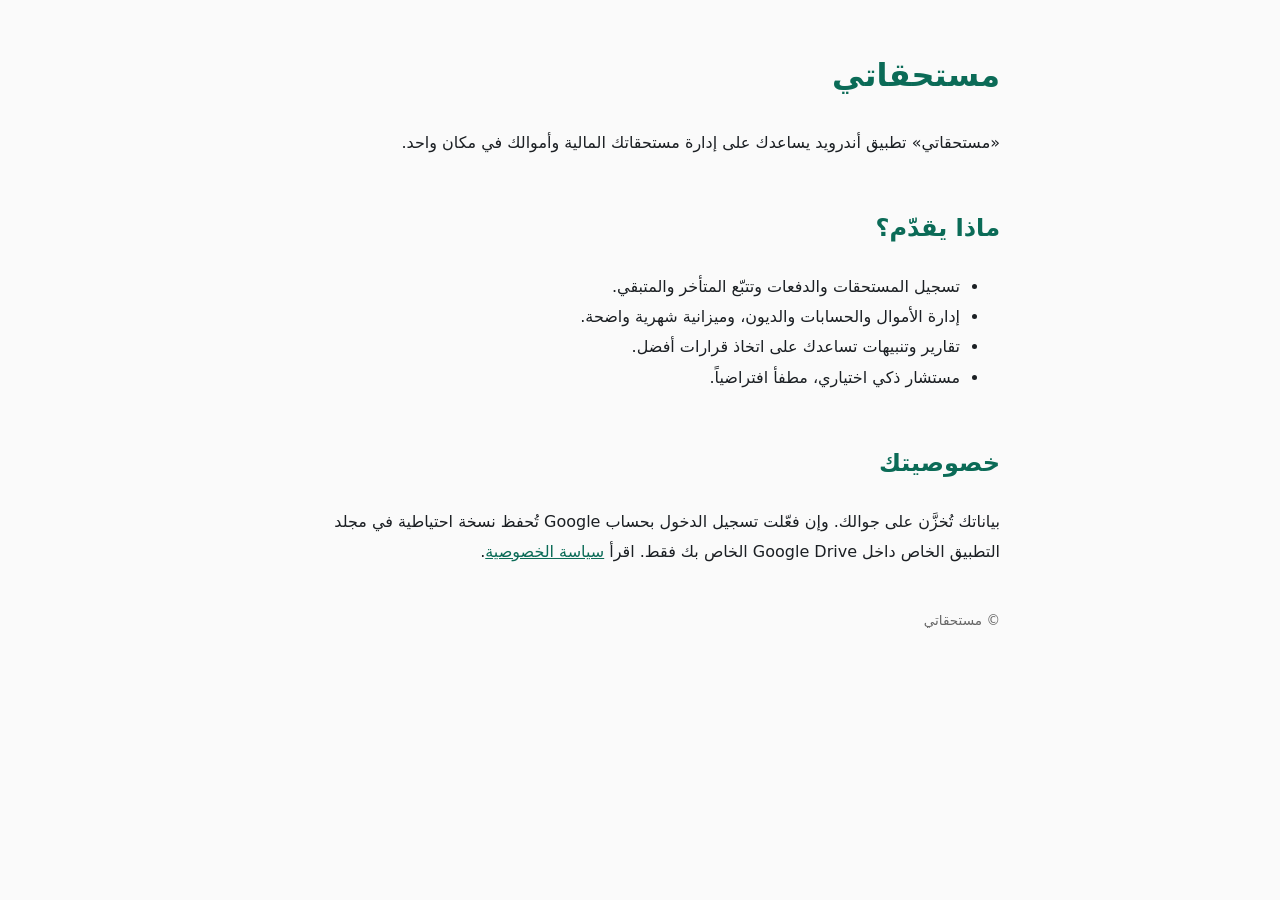
<file: index.html>
<!doctype html>
<html lang="ar" dir="rtl">
<head><meta charset="utf-8"><meta name="viewport" content="width=device-width,initial-scale=1">
<title>مستحقاتي</title><link rel="stylesheet" href="style.css"></head>
<body>
<h1>مستحقاتي</h1>
<p>«مستحقاتي» تطبيق أندرويد يساعدك على إدارة مستحقاتك المالية وأموالك في مكان واحد.</p>
<h2>ماذا يقدّم؟</h2>
<ul>
<li>تسجيل المستحقات والدفعات وتتبّع المتأخر والمتبقي.</li>
<li>إدارة الأموال والحسابات والديون، وميزانية شهرية واضحة.</li>
<li>تقارير وتنبيهات تساعدك على اتخاذ قرارات أفضل.</li>
<li>مستشار ذكي اختياري، مطفأ افتراضياً.</li>
</ul>
<h2>خصوصيتك</h2>
<p>بياناتك تُخزَّن على جوالك. وإن فعّلت تسجيل الدخول بحساب Google تُحفظ نسخة احتياطية في مجلد التطبيق الخاص داخل Google Drive الخاص بك فقط. اقرأ <a href="privacy.html">سياسة الخصوصية</a>.</p>
<footer>© مستحقاتي</footer>
</body></html>
</file>
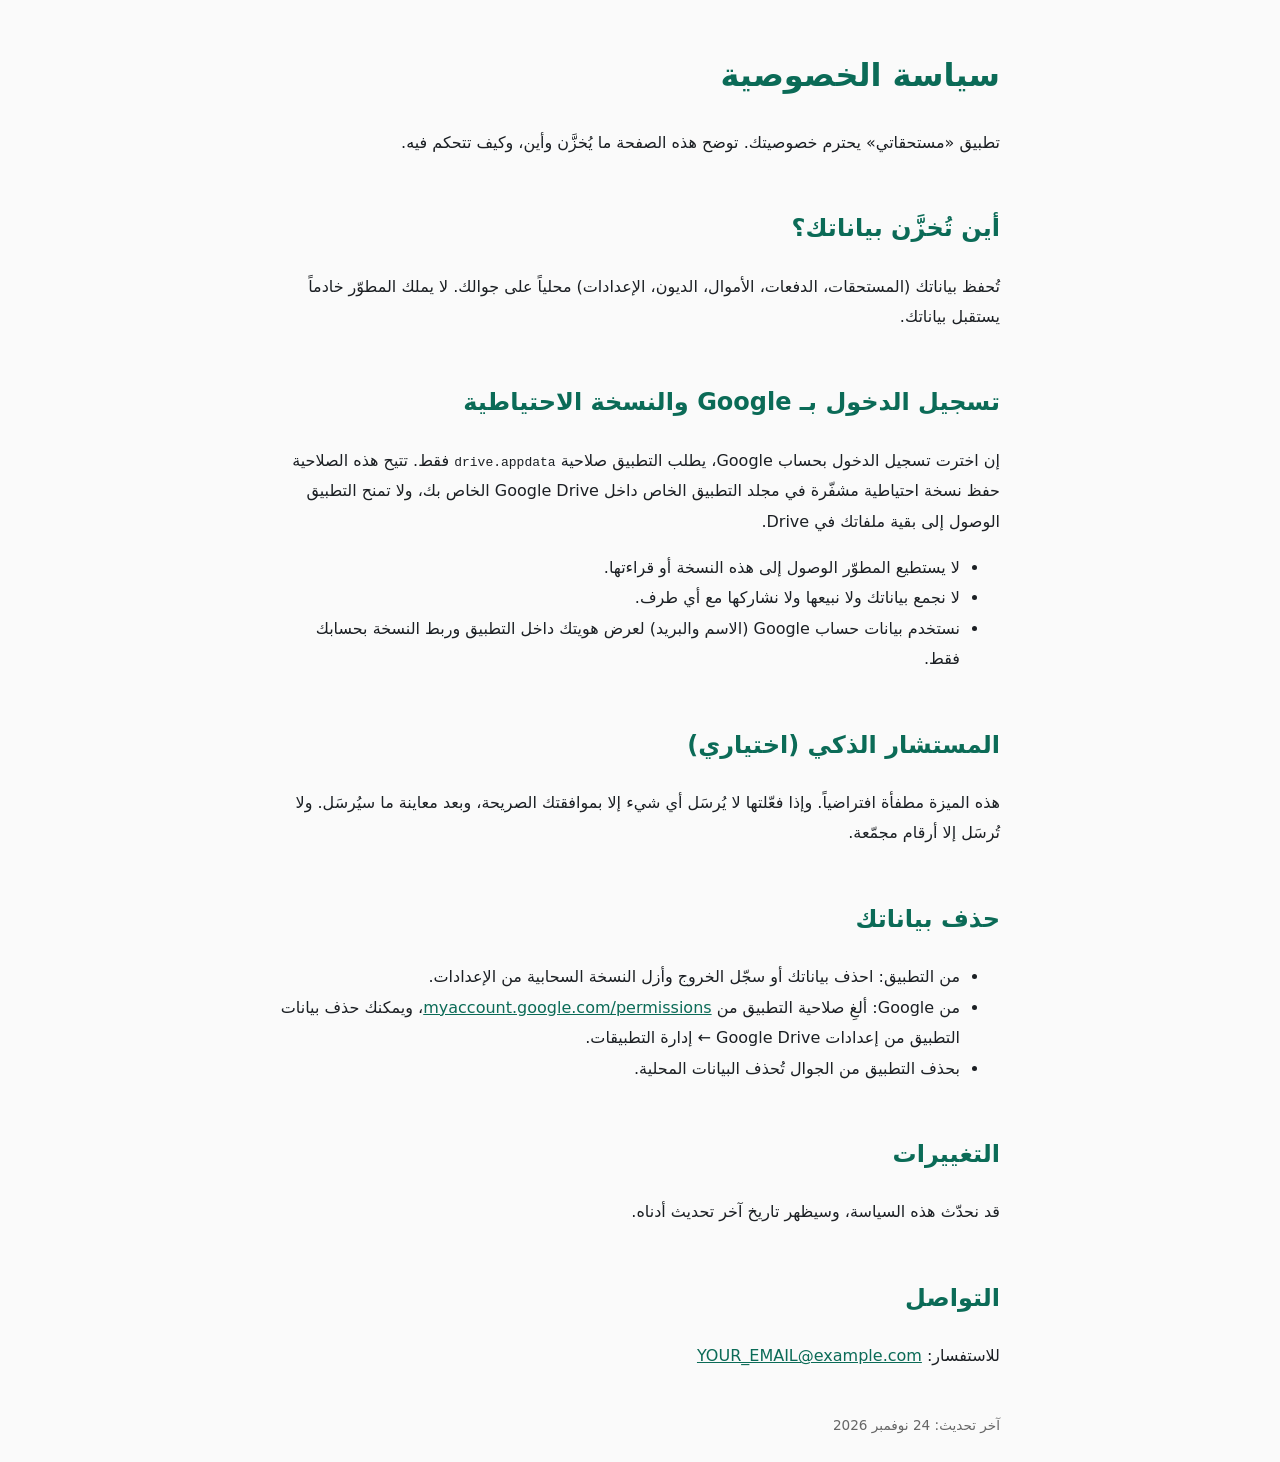
<file: privacy.html>
<!doctype html>
<html lang="ar" dir="rtl">
<head><meta charset="utf-8"><meta name="viewport" content="width=device-width,initial-scale=1">
<title>سياسة الخصوصية - مستحقاتي</title><link rel="stylesheet" href="style.css"></head>
<body>
<h1>سياسة الخصوصية</h1>
<p>تطبيق «مستحقاتي» يحترم خصوصيتك. توضح هذه الصفحة ما يُخزَّن وأين، وكيف تتحكم فيه.</p>
<h2>أين تُخزَّن بياناتك؟</h2>
<p>تُحفظ بياناتك (المستحقات، الدفعات، الأموال، الديون، الإعدادات) محلياً على جوالك. لا يملك المطوّر خادماً يستقبل بياناتك.</p>
<h2>تسجيل الدخول بـ Google والنسخة الاحتياطية</h2>
<p>إن اخترت تسجيل الدخول بحساب Google، يطلب التطبيق صلاحية <code>drive.appdata</code> فقط. تتيح هذه الصلاحية حفظ نسخة احتياطية مشفّرة في مجلد التطبيق الخاص داخل Google Drive الخاص بك، ولا تمنح التطبيق الوصول إلى بقية ملفاتك في Drive.</p>
<ul>
<li>لا يستطيع المطوّر الوصول إلى هذه النسخة أو قراءتها.</li>
<li>لا نجمع بياناتك ولا نبيعها ولا نشاركها مع أي طرف.</li>
<li>نستخدم بيانات حساب Google (الاسم والبريد) لعرض هويتك داخل التطبيق وربط النسخة بحسابك فقط.</li>
</ul>
<h2>المستشار الذكي (اختياري)</h2>
<p>هذه الميزة مطفأة افتراضياً. وإذا فعّلتها لا يُرسَل أي شيء إلا بموافقتك الصريحة، وبعد معاينة ما سيُرسَل. ولا تُرسَل إلا أرقام مجمّعة.</p>
<h2>حذف بياناتك</h2>
<ul>
<li>من التطبيق: احذف بياناتك أو سجّل الخروج وأزل النسخة السحابية من الإعدادات.</li>
<li>من Google: ألغِ صلاحية التطبيق من <a href="https://myaccount.google.com/permissions">myaccount.google.com/permissions</a>، ويمكنك حذف بيانات التطبيق من إعدادات Google Drive ← إدارة التطبيقات.</li>
<li>بحذف التطبيق من الجوال تُحذف البيانات المحلية.</li>
</ul>
<h2>التغييرات</h2>
<p>قد نحدّث هذه السياسة، وسيظهر تاريخ آخر تحديث أدناه.</p>
<h2>التواصل</h2>
<p>للاستفسار: <a href="mailto:YOUR_EMAIL@example.com">YOUR_EMAIL@example.com</a></p>
<footer>آخر تحديث: 24 نوفمبر 2026</footer>
</body></html>
</file>
<file: style.css>
body{font-family:system-ui,"Segoe UI",Tahoma,sans-serif;line-height:1.9;max-width:720px;margin:0 auto;padding:24px 16px;color:#1b1f23;background:#fafafa}
h1{color:#0b6b57}h2{color:#0b6b57;margin-top:2em}
a{color:#0b6b57}footer{margin-top:3em;font-size:.85em;color:#666}
@media(prefers-color-scheme:dark){body{background:#121212;color:#e6e6e6}h1,h2,a{color:#4fd1b0}footer{color:#999}}
</file>
